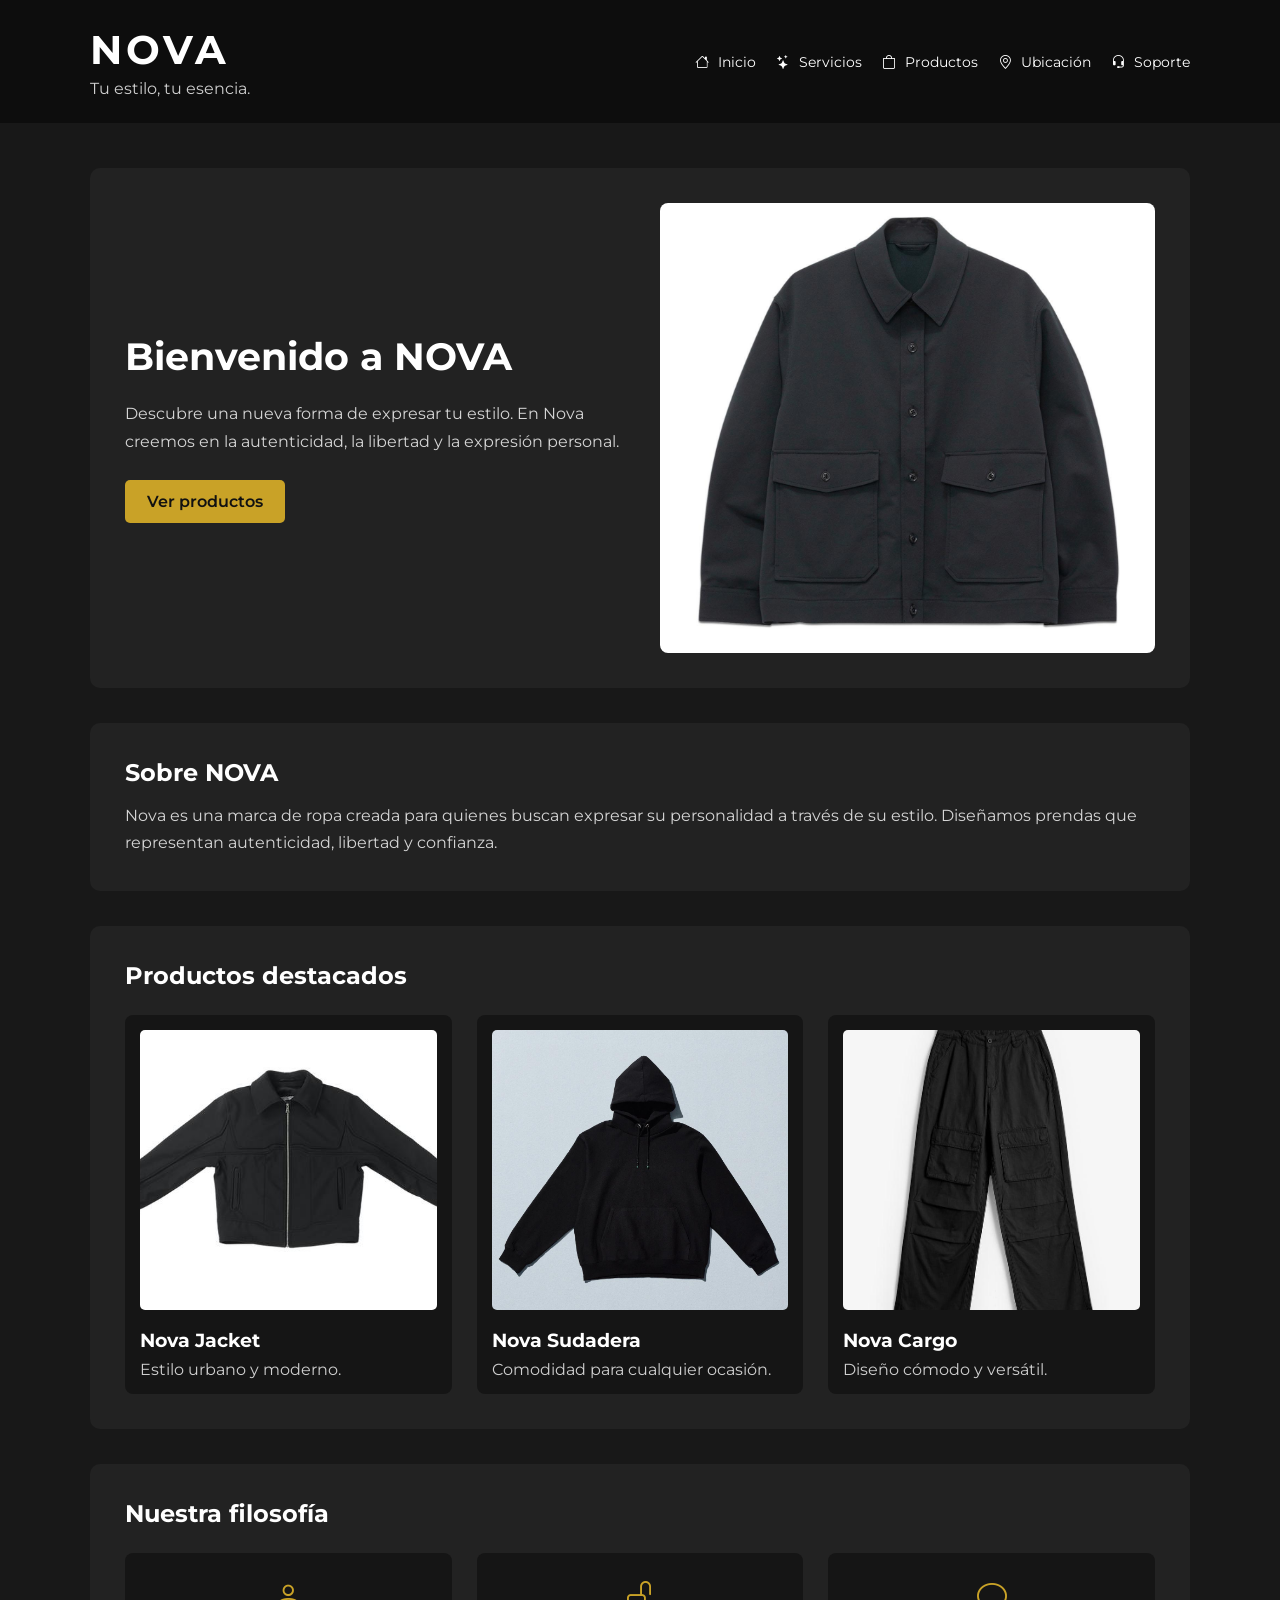
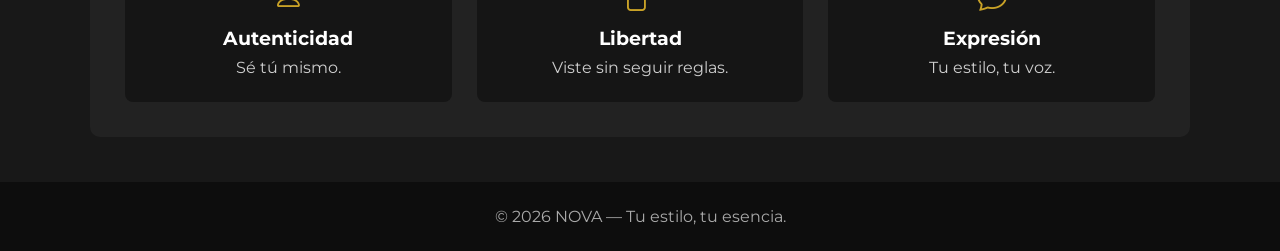
<file: index.html>
<!DOCTYPE html>
<html lang="es">

<head>
    <meta charset="UTF-8">
    <meta name="viewport" content="width=device-width, initial-scale=1.0">

    <link rel="stylesheet" href="css/style.css">

    <!-- Tipografía -->
    <link rel="preconnect" href="https://fonts.googleapis.com">
    <link rel="preconnect" href="https://fonts.gstatic.com" crossorigin>
    <link href="https://fonts.googleapis.com/css2?family=Montserrat:wght@400;500;600;700&display=swap" rel="stylesheet">

    <!-- Bootstrap Icons -->
    <link rel="stylesheet" href="https://cdn.jsdelivr.net/npm/bootstrap-icons@1.11.3/font/bootstrap-icons.min.css">

    <title>NOVA | Inicio</title>
</head>

<body>

    <header class="header">

        <div class="logo">
            <h1>NOVA</h1>
            <p>Tu estilo, tu esencia.</p>
        </div>

        <nav>
            <ul class="menu">
                <li><a href="index.html"><i class="bi bi-house"></i> Inicio</a></li>
                <li><a href="services.html"><i class="bi bi-stars"></i> Servicios</a></li>
                <li><a href="products.html"><i class="bi bi-bag"></i> Productos</a></li>
                <li><a href="locate.html"><i class="bi bi-geo-alt"></i> Ubicación</a></li>
                <li><a href="support.html"><i class="bi bi-headset"></i> Soporte</a></li>
            </ul>
        </nav>

    </header>

    <main class="grid-principal">

        <section class="bienvenida">

            <div>
                <h2>Bienvenido a NOVA</h2>

                <p>
                    Descubre una nueva forma de expresar tu estilo.
                    En Nova creemos en la autenticidad, la libertad
                    y la expresión personal.
                </p>

                <a class="boton" href="products.html">
                    Ver productos
                </a>
            </div>

            <img src="img/Nova%2520hoodie.jpeg" alt="Hoodie de Nova">

        </section>

        <section class="sobre">

            <h2>Sobre NOVA</h2>

            <p>
                Nova es una marca de ropa creada para quienes buscan
                expresar su personalidad a través de su estilo.
                Diseñamos prendas que representan autenticidad,
                libertad y confianza.
            </p>

        </section>

        <section class="destacados">

            <h2>Productos destacados</h2>

            <div class="productos-grid">

                <div class="tarjeta">
                    <img src="img/Nova%2520jacket.jpeg" alt="Jacket Nova">
                    <h3>Nova Jacket</h3>
                    <p>Estilo urbano y moderno.</p>
                </div>

                <div class="tarjeta">
                    <img src="img/Nova%2520sueta.jpeg" alt="Sudadera Nova">
                    <h3>Nova Sudadera</h3>
                    <p>Comodidad para cualquier ocasión.</p>
                </div>

                <div class="tarjeta">
                    <img src="img/Nova%2520cargo.jpeg" alt="Pantalón cargo Nova">
                    <h3>Nova Cargo</h3>
                    <p>Diseño cómodo y versátil.</p>
                </div>

            </div>

        </section>

        <section class="filosofia">

            <h2>Nuestra filosofía</h2>

            <div class="valores">

                <div>
                    <i class="bi bi-person"></i>
                    <h3>Autenticidad</h3>
                    <p>Sé tú mismo.</p>
                </div>

                <div>
                    <i class="bi bi-unlock"></i>
                    <h3>Libertad</h3>
                    <p>Viste sin seguir reglas.</p>
                </div>

                <div>
                    <i class="bi bi-chat"></i>
                    <h3>Expresión</h3>
                    <p>Tu estilo, tu voz.</p>
                </div>

            </div>

        </section>

    </main>

    <footer>
        <p>© 2026 NOVA — Tu estilo, tu esencia.</p>
    </footer>

</body>
</html>
</file>
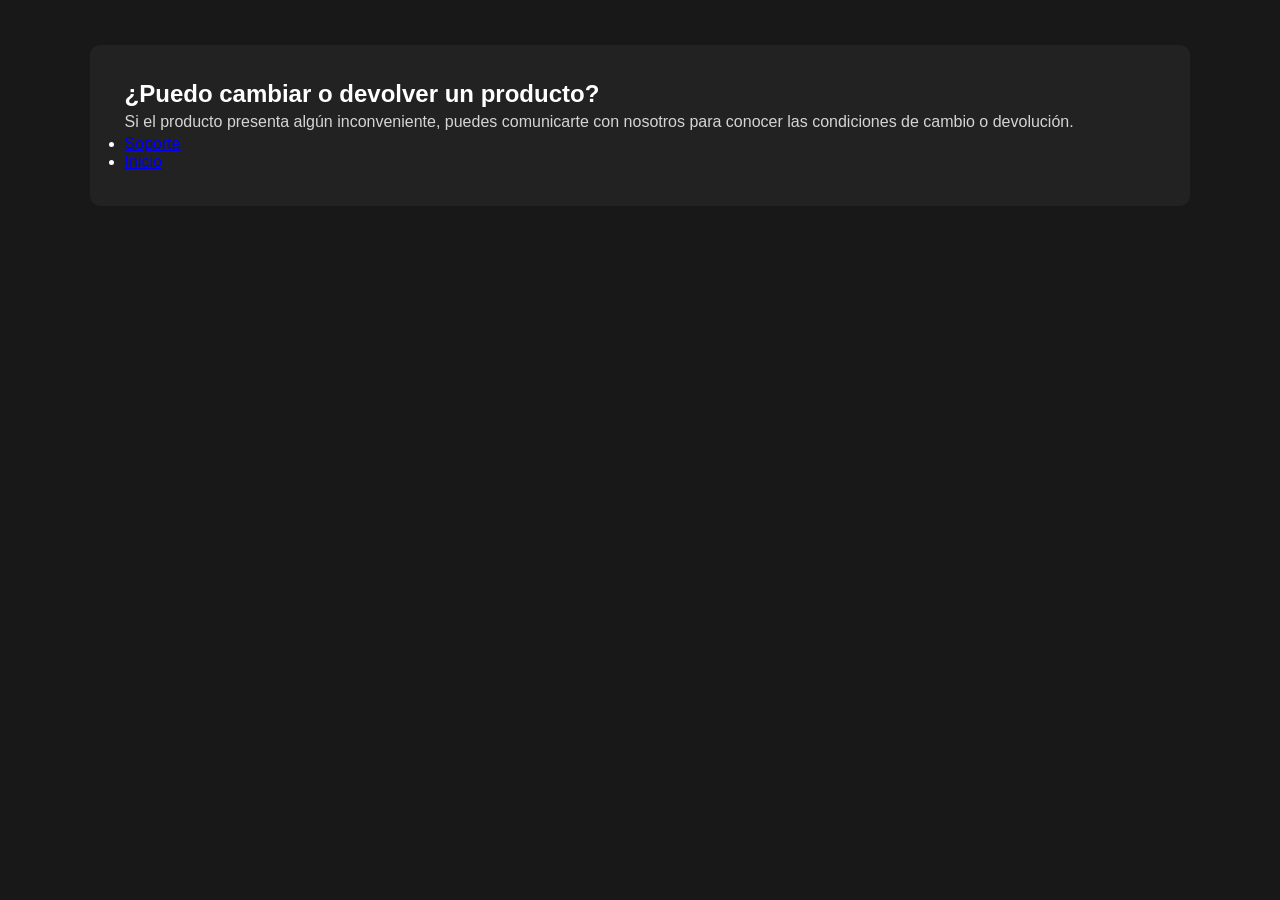
<file: devoluciones.html>
<!DOCTYPE html>
<html lang="es">

<head>

    <meta charset="UTF-8">
    <meta name="viewport" content="width=device-width, initial-scale=1.0">

    <link rel="stylesheet" href="css/style.css">

    <title>NOVA | Devoluciones</title>

</head>

<body>

    <main class="grid-principal">

        <section class="sobre">

            <h1>¿Puedo cambiar o devolver un producto?</h1>

            <p>
                Si el producto presenta algún inconveniente, puedes
                comunicarte con nosotros para conocer las condiciones
                de cambio o devolución.
            </p>

            <ul>
                <li><a href="support.html">Soporte</a></li>
                <li><a href="index.html">Inicio</a></li>
            </ul>

        </section>

    </main>

</body>
</html>
</file>
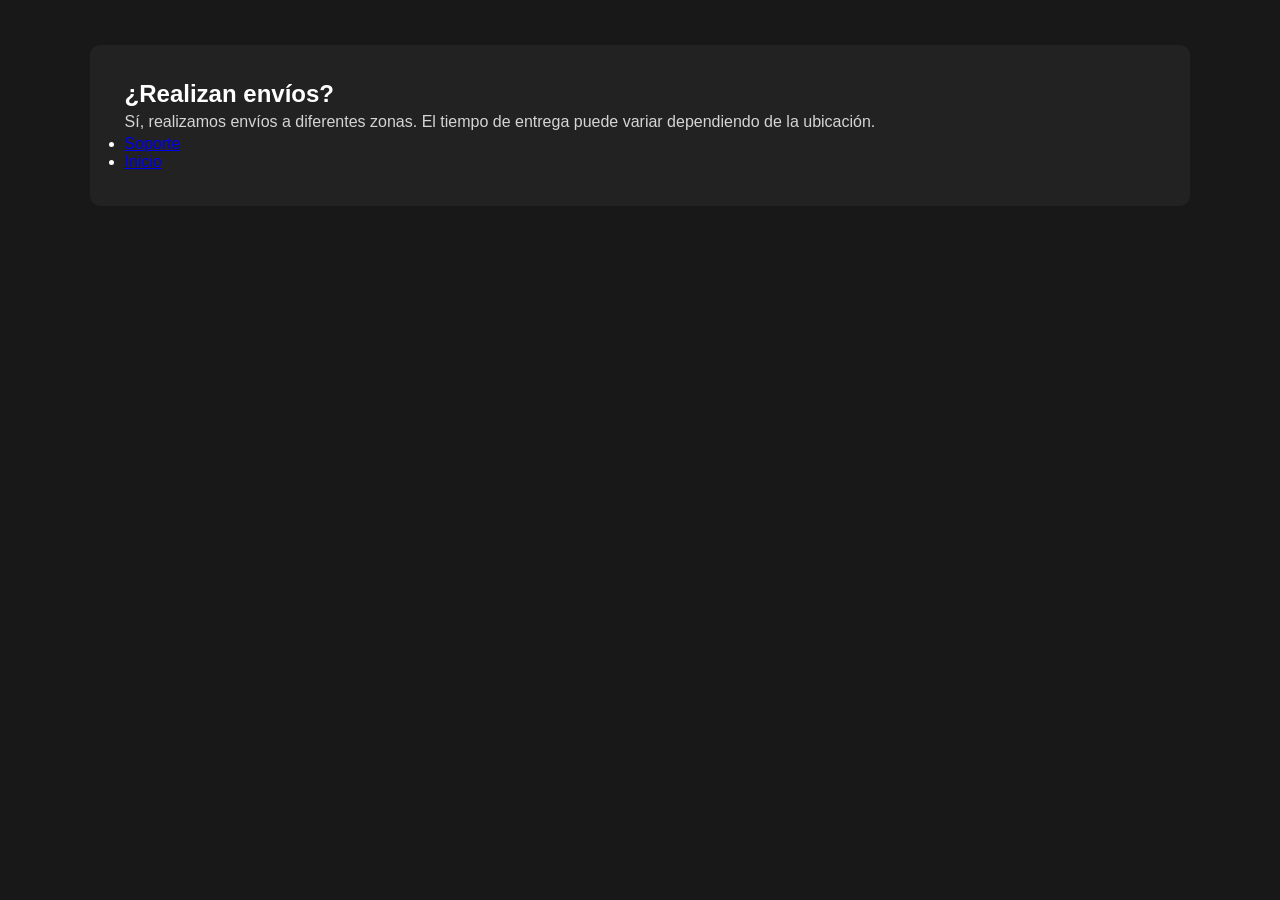
<file: envios.html>
<!DOCTYPE html>
<html lang="es">

<head>

    <meta charset="UTF-8">
    <meta name="viewport" content="width=device-width, initial-scale=1.0">

    <link rel="stylesheet" href="css/style.css">

    <title>NOVA | Envíos</title>

</head>

<body>

    <main class="grid-principal">

        <section class="sobre">

            <h1>¿Realizan envíos?</h1>

            <p>
                Sí, realizamos envíos a diferentes zonas.
                El tiempo de entrega puede variar dependiendo de la ubicación.
            </p>

            <ul>
                <li><a href="support.html">Soporte</a></li>
                <li><a href="index.html">Inicio</a></li>
            </ul>

        </section>

    </main>

</body>
</html>
</file>
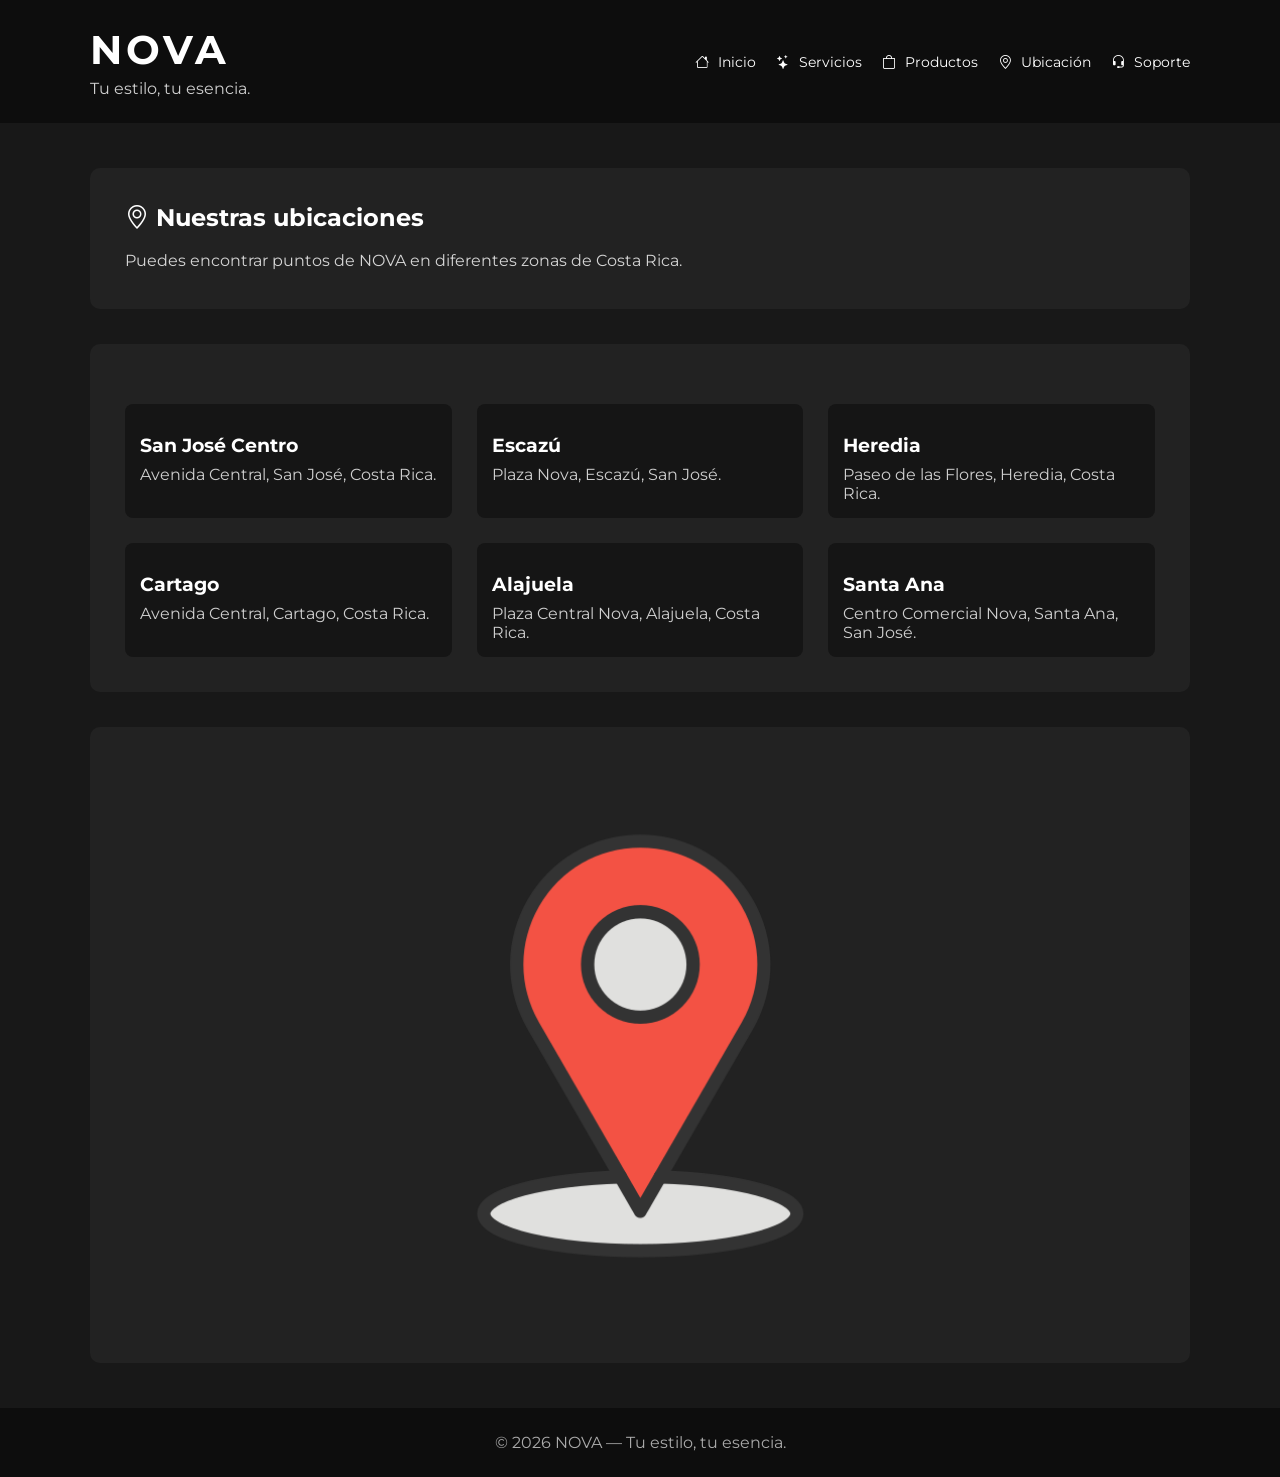
<file: locate.html>
<!DOCTYPE html>
<html lang="es">

<head>

    <meta charset="UTF-8">
    <meta name="viewport" content="width=device-width, initial-scale=1.0">

    <title>NOVA | Ubicación</title>

    <link rel="stylesheet" href="css/style.css">

    <link rel="preconnect" href="https://fonts.googleapis.com">
    <link rel="preconnect" href="https://fonts.gstatic.com" crossorigin>

    <link href="https://fonts.googleapis.com/css2?family=Montserrat:wght@400;500;600;700&display=swap" rel="stylesheet">

    <link rel="stylesheet" href="https://cdn.jsdelivr.net/npm/bootstrap-icons@1.11.3/font/bootstrap-icons.min.css">

</head>

<body>

    <header class="header">

        <div class="logo">
            <h1>NOVA</h1>
            <p>Tu estilo, tu esencia.</p>
        </div>

        <nav>
            <ul class="menu">
                <li><a href="index.html"><i class="bi bi-house"></i> Inicio</a></li>
                <li><a href="services.html"><i class="bi bi-stars"></i> Servicios</a></li>
                <li><a href="products.html"><i class="bi bi-bag"></i> Productos</a></li>
                <li><a href="locate.html"><i class="bi bi-geo-alt"></i> Ubicación</a></li>
                <li><a href="support.html"><i class="bi bi-headset"></i> Soporte</a></li>
            </ul>
        </nav>

    </header>

    <main class="grid-principal">

        <section class="sobre">

            <h2>
                <i class="bi bi-geo-alt"></i>
                Nuestras ubicaciones
            </h2>

            <p>
                Puedes encontrar puntos de NOVA en diferentes zonas
                de Costa Rica.
            </p>

        </section>

        <section class="destacados">

            <div class="productos-grid">

                <div class="tarjeta">
                    <h3>San José Centro</h3>
                    <p>Avenida Central, San José, Costa Rica.</p>
                </div>

                <div class="tarjeta">
                    <h3>Escazú</h3>
                    <p>Plaza Nova, Escazú, San José.</p>
                </div>

                <div class="tarjeta">
                    <h3>Heredia</h3>
                    <p>Paseo de las Flores, Heredia, Costa Rica.</p>
                </div>

                <div class="tarjeta">
                    <h3>Cartago</h3>
                    <p>Avenida Central, Cartago, Costa Rica.</p>
                </div>

                <div class="tarjeta">
                    <h3>Alajuela</h3>
                    <p>Plaza Central Nova, Alajuela, Costa Rica.</p>
                </div>

                <div class="tarjeta">
                    <h3>Santa Ana</h3>
                    <p>Centro Comercial Nova, Santa Ana, San José.</p>
                </div>

            </div>

        </section>

        <section class="sobre">

            <img
                src="img/ubicacion.png"
                class="ubicacion"
                alt="Mapa de ubicaciones de Nova">

        </section>

    </main>

    <footer>
        <p>© 2026 NOVA — Tu estilo, tu esencia.</p>
    </footer>

</body>
</html>
</file>
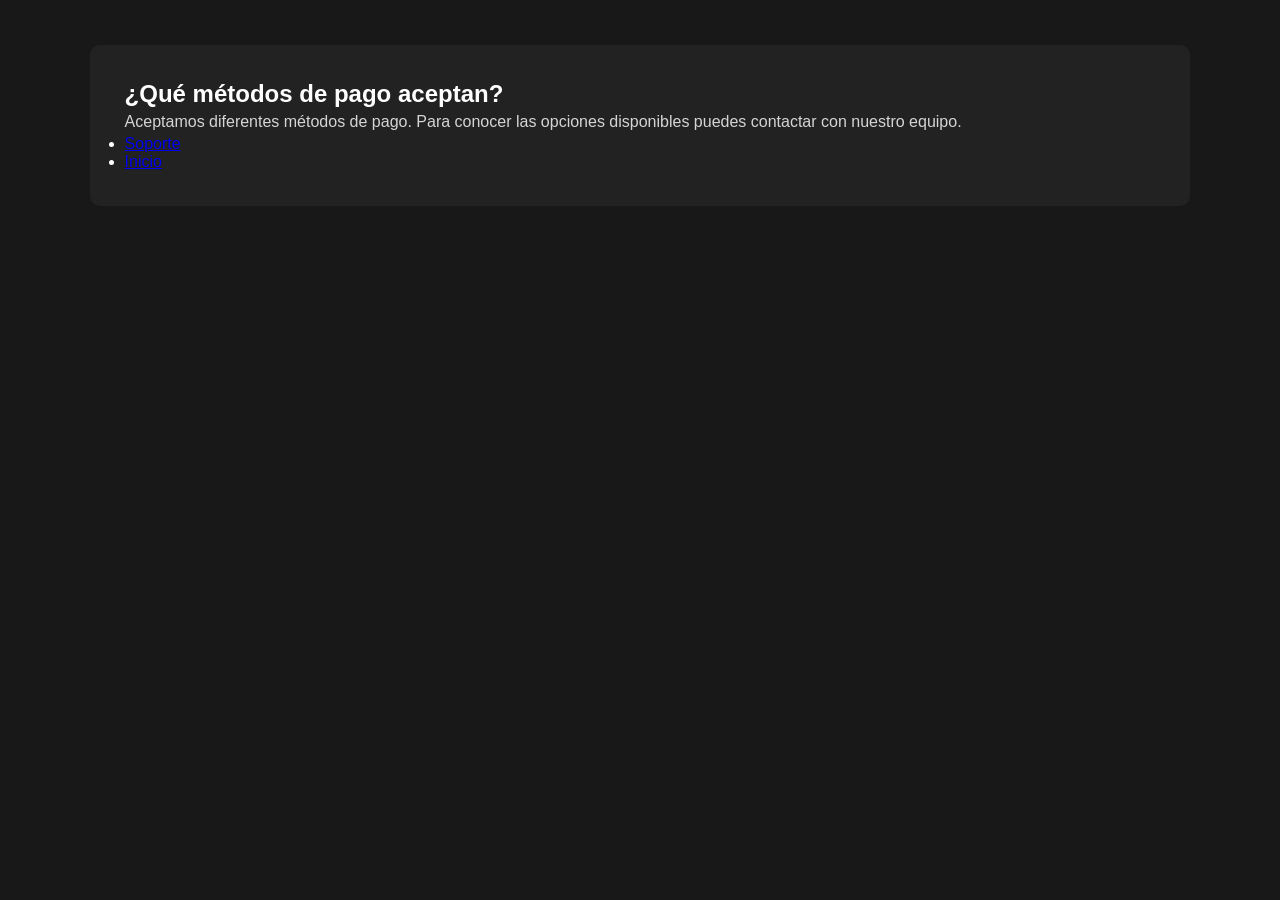
<file: pagos.html>
<!DOCTYPE html>
<html lang="es">

<head>

    <meta charset="UTF-8">
    <meta name="viewport" content="width=device-width, initial-scale=1.0">

    <link rel="stylesheet" href="css/style.css">

    <title>NOVA | Métodos de pago</title>

</head>

<body>

    <main class="grid-principal">

        <section class="sobre">

            <h1>¿Qué métodos de pago aceptan?</h1>

            <p>
                Aceptamos diferentes métodos de pago.
                Para conocer las opciones disponibles puedes contactar
                con nuestro equipo.
            </p>

            <ul>
                <li><a href="support.html">Soporte</a></li>
                <li><a href="index.html">Inicio</a></li>
            </ul>

        </section>

    </main>

</body>
</html>
</file>
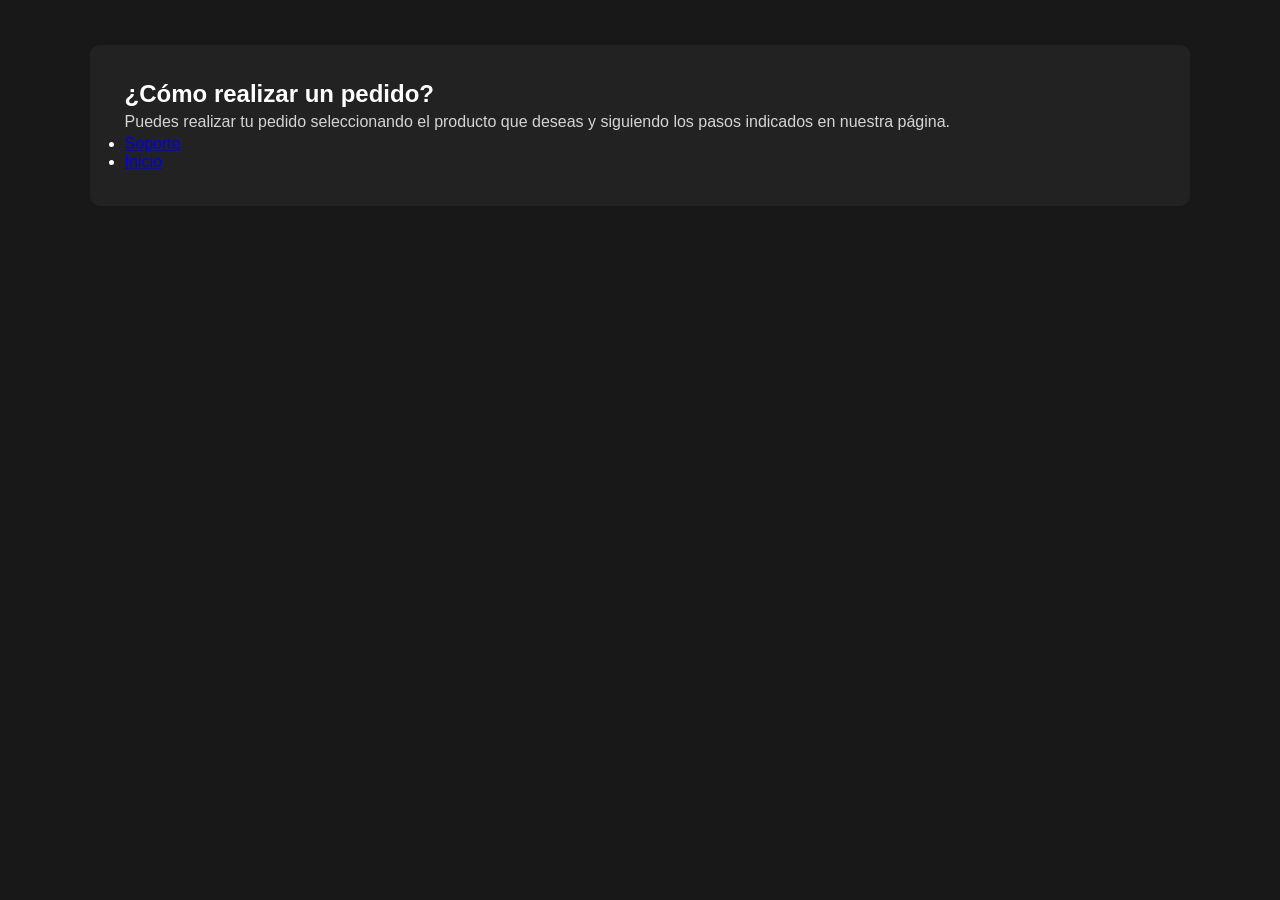
<file: pedido.html>
<!DOCTYPE html>
<html lang="es">

<head>

    <meta charset="UTF-8">
    <meta name="viewport" content="width=device-width, initial-scale=1.0">

    <link rel="stylesheet" href="css/style.css">

    <title>NOVA | Realizar un pedido</title>

</head>

<body>

    <main class="grid-principal">

        <section class="sobre">

            <h1>¿Cómo realizar un pedido?</h1>

            <p>
                Puedes realizar tu pedido seleccionando el producto que deseas
                y siguiendo los pasos indicados en nuestra página.
            </p>

            <ul>
                <li><a href="support.html">Soporte</a></li>
                <li><a href="index.html">Inicio</a></li>
            </ul>

        </section>

    </main>

</body>
</html>
</file>
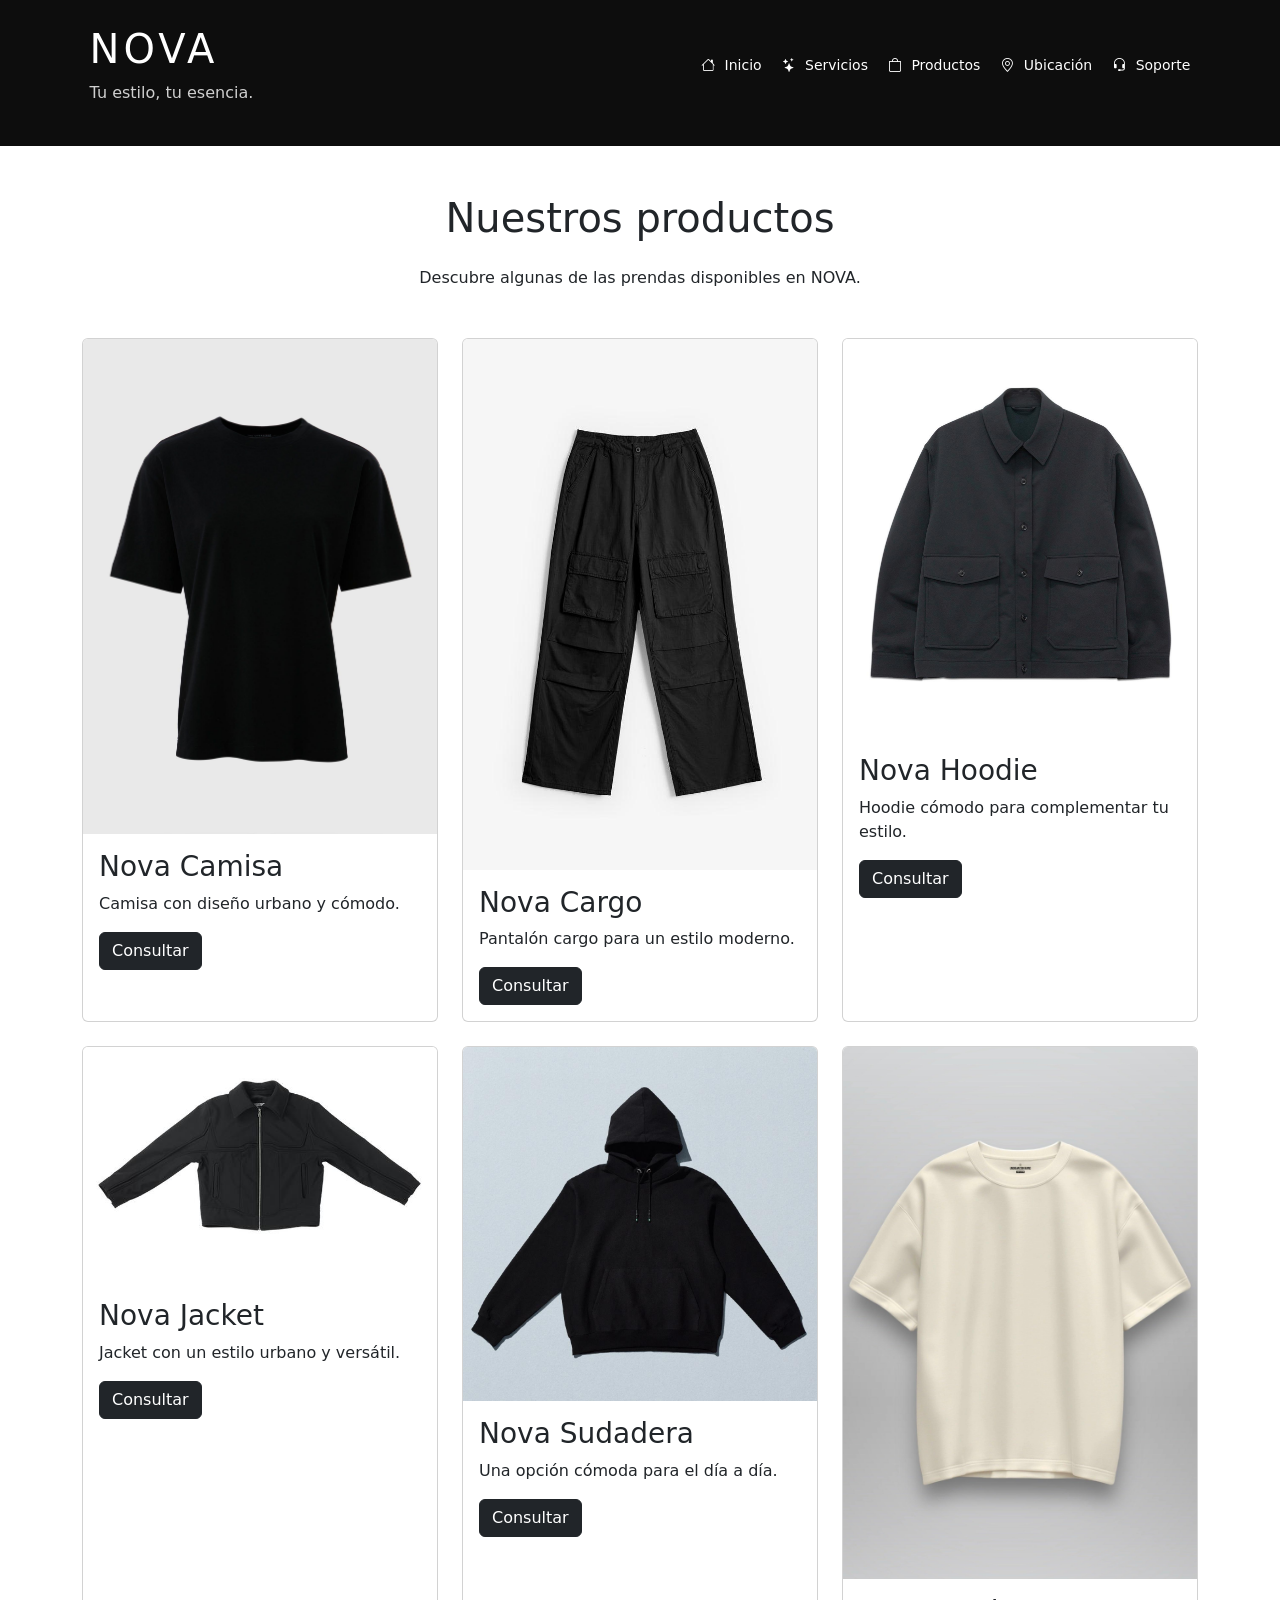
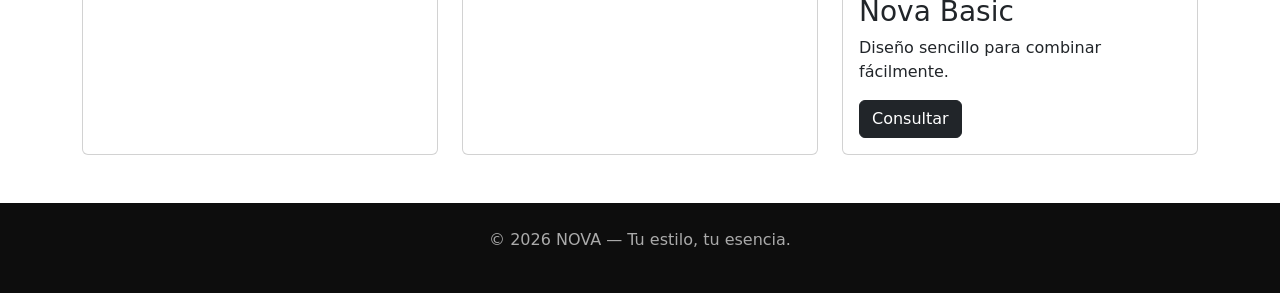
<file: products.html>
<!DOCTYPE html>
<html lang="es">

<head>

    <meta charset="UTF-8">
    <meta name="viewport" content="width=device-width, initial-scale=1.0">

    <title>NOVA | Productos</title>

    <link rel="stylesheet" href="css/style.css">

    <!-- Bootstrap -->
    <link href="https://cdn.jsdelivr.net/npm/bootstrap@5.3.3/dist/css/bootstrap.min.css" rel="stylesheet">

    <!-- Bootstrap Icons -->
    <link rel="stylesheet" href="https://cdn.jsdelivr.net/npm/bootstrap-icons@1.11.3/font/bootstrap-icons.min.css">

</head>

<body>

    <header class="header">

        <div class="logo">
            <h1>NOVA</h1>
            <p>Tu estilo, tu esencia.</p>
        </div>

        <nav>
            <ul class="menu">
                <li><a href="index.html"><i class="bi bi-house"></i> Inicio</a></li>
                <li><a href="services.html"><i class="bi bi-stars"></i> Servicios</a></li>
                <li><a href="products.html"><i class="bi bi-bag"></i> Productos</a></li>
                <li><a href="locate.html"><i class="bi bi-geo-alt"></i> Ubicación</a></li>
                <li><a href="support.html"><i class="bi bi-headset"></i> Soporte</a></li>
            </ul>
        </nav>

    </header>

    <main class="container py-5">

        <h1 class="text-center mb-4">Nuestros productos</h1>

        <p class="text-center mb-5">
            Descubre algunas de las prendas disponibles en NOVA.
        </p>

        <div class="row g-4">

            <div class="col-md-4">
                <div class="card h-100">
                    <img src="img/Nova%2520camisa%202.jpeg" class="card-img-top" alt="Camisa Nova">

                    <div class="card-body">
                        <h3 class="card-title">Nova Camisa</h3>
                        <p class="card-text">
                            Camisa con diseño urbano y cómodo.
                        </p>
                        <a href="support.html" class="btn btn-dark">
                            Consultar
                        </a>
                    </div>
                </div>
            </div>

            <div class="col-md-4">
                <div class="card h-100">
                    <img src="img/Nova%2520cargo.jpeg" class="card-img-top" alt="Pantalón cargo">

                    <div class="card-body">
                        <h3 class="card-title">Nova Cargo</h3>
                        <p class="card-text">
                            Pantalón cargo para un estilo moderno.
                        </p>
                        <a href="support.html" class="btn btn-dark">
                            Consultar
                        </a>
                    </div>
                </div>
            </div>

            <div class="col-md-4">
                <div class="card h-100">
                    <img src="img/Nova%2520hoodie.jpeg" class="card-img-top" alt="Hoodie Nova">

                    <div class="card-body">
                        <h3 class="card-title">Nova Hoodie</h3>
                        <p class="card-text">
                            Hoodie cómodo para complementar tu estilo.
                        </p>
                        <a href="support.html" class="btn btn-dark">
                            Consultar
                        </a>
                    </div>
                </div>
            </div>

            <div class="col-md-4">
                <div class="card h-100">
                    <img src="img/Nova%2520jacket.jpeg" class="card-img-top" alt="Jacket Nova">

                    <div class="card-body">
                        <h3 class="card-title">Nova Jacket</h3>
                        <p class="card-text">
                            Jacket con un estilo urbano y versátil.
                        </p>
                        <a href="support.html" class="btn btn-dark">
                            Consultar
                        </a>
                    </div>
                </div>
            </div>

            <div class="col-md-4">
                <div class="card h-100">
                    <img src="img/Nova%2520sueta.jpeg" class="card-img-top" alt="Sudadera Nova">

                    <div class="card-body">
                        <h3 class="card-title">Nova Sudadera</h3>
                        <p class="card-text">
                            Una opción cómoda para el día a día.
                        </p>
                        <a href="support.html" class="btn btn-dark">
                            Consultar
                        </a>
                    </div>
                </div>
            </div>

            <div class="col-md-4">
                <div class="card h-100">
                    <img src="img/Nova%2520camisa.jpeg" class="card-img-top" alt="Camisa Nova Basic">

                    <div class="card-body">
                        <h3 class="card-title">Nova Basic</h3>
                        <p class="card-text">
                            Diseño sencillo para combinar fácilmente.
                        </p>
                        <a href="support.html" class="btn btn-dark">
                            Consultar
                        </a>
                    </div>
                </div>
            </div>

        </div>

    </main>

    <footer>
        <p>© 2026 NOVA — Tu estilo, tu esencia.</p>
    </footer>

    <script src="https://cdn.jsdelivr.net/npm/bootstrap@5.3.3/dist/js/bootstrap.bundle.min.js"></script>

</body>
</html>
</file>
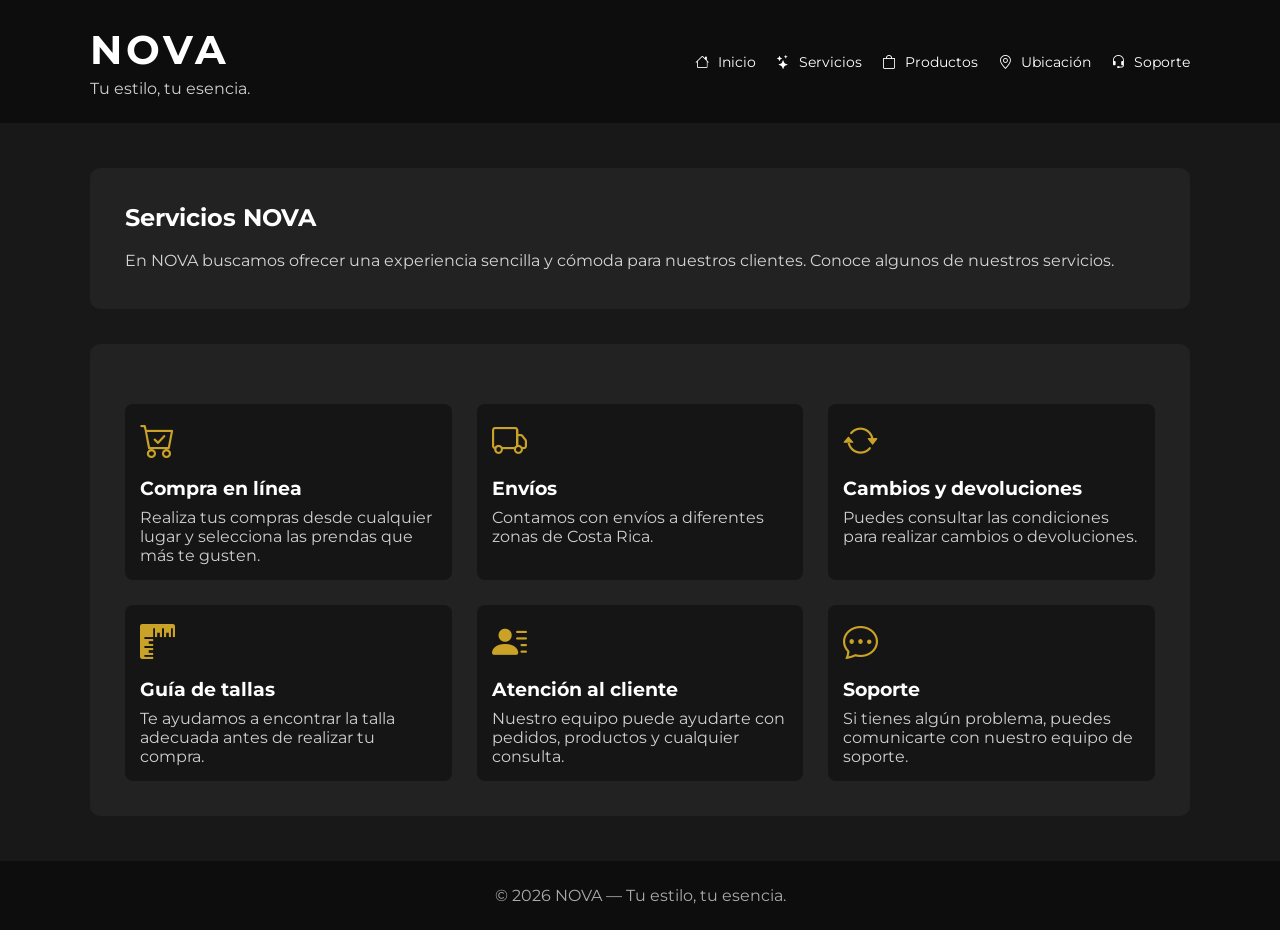
<file: services.html>
<!DOCTYPE html>
<html lang="es">

<head>
    <meta charset="UTF-8">
    <meta name="viewport" content="width=device-width, initial-scale=1.0">

    <title>NOVA | Servicios</title>

    <link rel="stylesheet" href="css/style.css">

    <link rel="preconnect" href="https://fonts.googleapis.com">
    <link rel="preconnect" href="https://fonts.gstatic.com" crossorigin>
    <link href="https://fonts.googleapis.com/css2?family=Montserrat:wght@400;500;600;700&display=swap" rel="stylesheet">

    <link rel="stylesheet" href="https://cdn.jsdelivr.net/npm/bootstrap-icons@1.11.3/font/bootstrap-icons.min.css">
</head>

<body>

    <header class="header">

        <div class="logo">
            <h1>NOVA</h1>
            <p>Tu estilo, tu esencia.</p>
        </div>

        <nav>
            <ul class="menu">
                <li><a href="index.html"><i class="bi bi-house"></i> Inicio</a></li>
                <li><a href="services.html"><i class="bi bi-stars"></i> Servicios</a></li>
                <li><a href="products.html"><i class="bi bi-bag"></i> Productos</a></li>
                <li><a href="locate.html"><i class="bi bi-geo-alt"></i> Ubicación</a></li>
                <li><a href="support.html"><i class="bi bi-headset"></i> Soporte</a></li>
            </ul>
        </nav>

    </header>

    <main class="grid-principal">

        <section class="sobre">

            <h2>Servicios NOVA</h2>

            <p>
                En NOVA buscamos ofrecer una experiencia sencilla y cómoda
                para nuestros clientes. Conoce algunos de nuestros servicios.
            </p>

        </section>

        <section class="destacados">

            <div class="productos-grid">

                <div class="tarjeta">
                    <i class="bi bi-cart-check icono-servicio"></i>
                    <h3>Compra en línea</h3>
                    <p>
                        Realiza tus compras desde cualquier lugar
                        y selecciona las prendas que más te gusten.
                    </p>
                </div>

                <div class="tarjeta">
                    <i class="bi bi-truck icono-servicio"></i>
                    <h3>Envíos</h3>
                    <p>
                        Contamos con envíos a diferentes zonas
                        de Costa Rica.
                    </p>
                </div>

                <div class="tarjeta">
                    <i class="bi bi-arrow-repeat icono-servicio"></i>
                    <h3>Cambios y devoluciones</h3>
                    <p>
                        Puedes consultar las condiciones para
                        realizar cambios o devoluciones.
                    </p>
                </div>

                <div class="tarjeta">
                    <i class="bi bi-rulers icono-servicio"></i>
                    <h3>Guía de tallas</h3>
                    <p>
                        Te ayudamos a encontrar la talla adecuada
                        antes de realizar tu compra.
                    </p>
                </div>

                <div class="tarjeta">
                    <i class="bi bi-person-lines-fill icono-servicio"></i>
                    <h3>Atención al cliente</h3>
                    <p>
                        Nuestro equipo puede ayudarte con pedidos,
                        productos y cualquier consulta.
                    </p>
                </div>

                <div class="tarjeta">
                    <i class="bi bi-chat-dots icono-servicio"></i>
                    <h3>Soporte</h3>
                    <p>
                        Si tienes algún problema, puedes comunicarte
                        con nuestro equipo de soporte.
                    </p>
                </div>

            </div>

        </section>

    </main>

    <footer>
        <p>© 2026 NOVA — Tu estilo, tu esencia.</p>
    </footer>

</body>
</html>
</file>
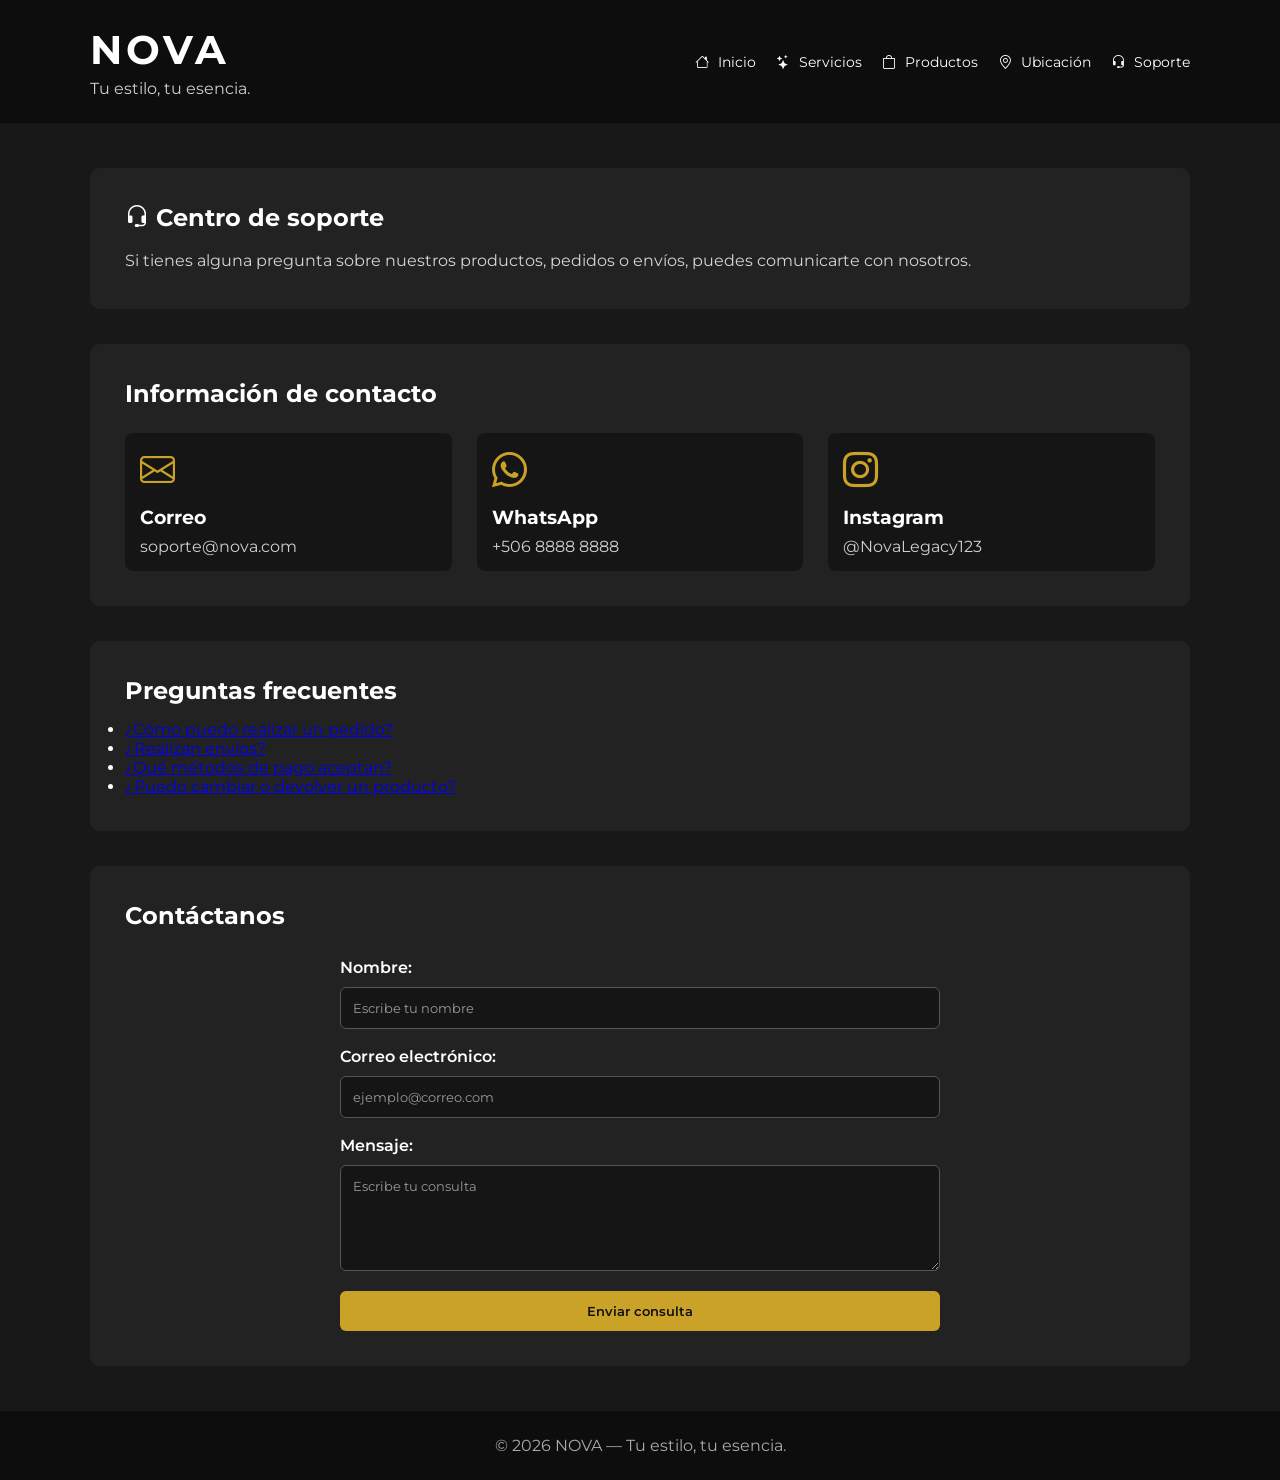
<file: support.html>
<!DOCTYPE html>
<html lang="es">

<head>

    <meta charset="UTF-8">
    <meta name="viewport" content="width=device-width, initial-scale=1.0">

    <title>NOVA | Soporte</title>

    <link rel="stylesheet" href="css/style.css">

    <link rel="preconnect" href="https://fonts.googleapis.com">
    <link rel="preconnect" href="https://fonts.gstatic.com" crossorigin>

    <link href="https://fonts.googleapis.com/css2?family=Montserrat:wght@400;500;600;700&display=swap" rel="stylesheet">

    <link rel="stylesheet" href="https://cdn.jsdelivr.net/npm/bootstrap-icons@1.11.3/font/bootstrap-icons.min.css">

</head>

<body>

    <header class="header">

        <div class="logo">
            <h1>NOVA</h1>
            <p>Tu estilo, tu esencia.</p>
        </div>

        <nav>
            <ul class="menu">
                <li><a href="index.html"><i class="bi bi-house"></i> Inicio</a></li>
                <li><a href="services.html"><i class="bi bi-stars"></i> Servicios</a></li>
                <li><a href="products.html"><i class="bi bi-bag"></i> Productos</a></li>
                <li><a href="locate.html"><i class="bi bi-geo-alt"></i> Ubicación</a></li>
                <li><a href="support.html"><i class="bi bi-headset"></i> Soporte</a></li>
            </ul>
        </nav>

    </header>

    <main class="grid-principal">

        <section class="sobre">

            <h2>
                <i class="bi bi-headset"></i>
                Centro de soporte
            </h2>

            <p>
                Si tienes alguna pregunta sobre nuestros productos,
                pedidos o envíos, puedes comunicarte con nosotros.
            </p>

        </section>

        <section class="destacados">

            <h2>Información de contacto</h2>

            <div class="productos-grid">

                <div class="tarjeta">
                    <i class="bi bi-envelope icono-servicio"></i>
                    <h3>Correo</h3>
                    <p>soporte@nova.com</p>
                </div>

                <div class="tarjeta">
                    <i class="bi bi-whatsapp icono-servicio"></i>
                    <h3>WhatsApp</h3>
                    <p>+506 8888 8888</p>
                </div>

                <div class="tarjeta">
                    <i class="bi bi-instagram icono-servicio"></i>
                    <h3>Instagram</h3>
                    <p>@NovaLegacy123</p>
                </div>

            </div>

        </section>

        <section class="sobre">

            <h2>Preguntas frecuentes</h2>

            <ul>
                <li><a href="pedido.html">¿Cómo puedo realizar un pedido?</a></li>
                <li><a href="envios.html">¿Realizan envíos?</a></li>
                <li><a href="pagos.html">¿Qué métodos de pago aceptan?</a></li>
                <li><a href="devoluciones.html">¿Puedo cambiar o devolver un producto?</a></li>
            </ul>

        </section>

        <!-- FORMULARIO HTML -->

        <section class="sobre formulario">

            <h2>Contáctanos</h2>

            <form action="#" method="post">

                <label for="nombre">Nombre:</label>

                <input
                    type="text"
                    id="nombre"
                    name="nombre"
                    placeholder="Escribe tu nombre"
                    required>

                <label for="correo">Correo electrónico:</label>

                <input
                    type="email"
                    id="correo"
                    name="correo"
                    placeholder="ejemplo@correo.com"
                    required>

                <label for="mensaje">Mensaje:</label>

                <textarea
                    id="mensaje"
                    name="mensaje"
                    rows="5"
                    placeholder="Escribe tu consulta"
                    required></textarea>

                <button type="submit">
                    Enviar consulta
                </button>

            </form>

        </section>

    </main>

    <footer>
        <p>© 2026 NOVA — Tu estilo, tu esencia.</p>
    </footer>

</body>
</html>
</file>
<file: css/style.css>
* {
    box-sizing: border-box;
    margin: 0;
    padding: 0;
}

body {
    font-family: 'Montserrat', sans-serif;
    background-color: #181818;
    color: white;
}

.header {
    background-color: #0d0d0d;
    padding: 25px 7%;
    display: flex;
    justify-content: space-between;
    align-items: center;
    flex-wrap: wrap;
}

.logo h1 {
    color: white;
    font-size: 40px;
    letter-spacing: 4px;
}

.logo p {
    color: #cfcfcf;
    margin-top: 5px;
}

.menu {
    display: flex;
    gap: 20px;
    list-style: none;
}

.menu a {
    color: white;
    text-decoration: none;
    font-size: 14px;
}

.menu a:hover {
    color: #c9a227;
}

.menu i {
    margin-right: 5px;
}

.grid-principal {
    display: grid;
    grid-template-columns: 1fr;
    gap: 35px;
    padding: 45px 7%;
}

.bienvenida {
    display: grid;
    grid-template-columns: 1fr 1fr;
    gap: 40px;
    align-items: center;
    background-color: #222222;
    padding: 35px;
    border-radius: 10px;
}

.bienvenida h2 {
    font-size: 38px;
    margin-bottom: 20px;
}

.bienvenida p {
    color: #d5d5d5;
    line-height: 1.7;
    margin-bottom: 25px;
}

.bienvenida img {
    width: 100%;
    max-height: 450px;
    object-fit: cover;
    border-radius: 8px;
}

.boton {
    display: inline-block;
    background-color: #c9a227;
    color: #111;
    padding: 12px 22px;
    text-decoration: none;
    font-weight: 600;
    border-radius: 5px;
}

.boton:hover {
    opacity: 0.85;
}

.sobre,
.destacados,
.filosofia {
    background-color: #222222;
    padding: 35px;
    border-radius: 10px;
}

.sobre h2,
.destacados h2,
.filosofia h2 {
    margin-bottom: 15px;
}

.sobre p {
    color: #d5d5d5;
    line-height: 1.7;
}

.productos-grid {
    display: grid;
    grid-template-columns: repeat(3, 1fr);
    gap: 25px;
    margin-top: 25px;
}

.tarjeta {
    background-color: #151515;
    padding: 15px;
    border-radius: 8px;
}

.tarjeta img {
    width: 100%;
    height: 280px;
    object-fit: cover;
    border-radius: 5px;
}

.tarjeta h3 {
    margin-top: 15px;
}

.tarjeta p {
    color: #cfcfcf;
    margin-top: 8px;
}

.valores {
    display: grid;
    grid-template-columns: repeat(3, 1fr);
    gap: 25px;
    margin-top: 25px;
}

.valores div {
    background-color: #151515;
    padding: 25px;
    text-align: center;
    border-radius: 8px;
}

.valores i {
    font-size: 30px;
    color: #c9a227;
}

.valores h3 {
    margin: 12px 0 8px;
}

.valores p {
    color: #cfcfcf;
}

.icono-servicio {
    font-size: 35px;
    color: #c9a227;
}

.ubicacion {
    display: block;
    width: 50%;
    margin: 25px auto;
    max-width: 100%;
}

.formulario form {
    max-width: 600px;
    margin: 20px auto 0;
    display: flex;
    flex-direction: column;
    gap: 10px;
}

.formulario label {
    font-weight: 600;
    margin-top: 8px;
}

.formulario input,
.formulario textarea {
    width: 100%;
    padding: 12px;
    border: 1px solid #555;
    border-radius: 6px;
    background-color: #151515;
    color: white;
    font-family: 'Montserrat', sans-serif;
}

.formulario input::placeholder,
.formulario textarea::placeholder {
    color: #999;
}

.formulario input:focus,
.formulario textarea:focus {
    outline: 2px solid #c9a227;
}

.formulario button {
    padding: 12px;
    margin-top: 10px;
    border: none;
    border-radius: 6px;
    background-color: #c9a227;
    color: #111;
    font-family: 'Montserrat', sans-serif;
    font-weight: 600;
    cursor: pointer;
}

.formulario button:hover {
    opacity: 0.85;
}

footer {
    background-color: #0d0d0d;
    text-align: center;
    padding: 25px;
    color: #aaa;
}

@media (max-width: 800px) {

    .header {
        flex-direction: column;
        gap: 20px;
        text-align: center;
    }

    .logo h1 {
        font-size: 32px;
    }

    .menu {
        flex-wrap: wrap;
        justify-content: center;
        gap: 12px;
    }

    .menu a {
        font-size: 13px;
    }

    .grid-principal {
        padding: 25px 5%;
        gap: 25px;
    }

    .bienvenida {
        grid-template-columns: 1fr;
        gap: 25px;
        padding: 25px;
    }

    .bienvenida h2 {
        font-size: 30px;
    }

    .productos-grid {
        grid-template-columns: 1fr;
    }

    .valores {
        grid-template-columns: 1fr;
    }

    .sobre,
    .destacados,
    .filosofia {
        padding: 25px;
    }

    .ubicacion {
        width: 90%;
    }
}

@media (max-width: 480px) {

    .header {
        padding: 20px 5%;
    }

    .menu {
        flex-direction: column;
        gap: 10px;
    }

    .bienvenida h2 {
        font-size: 26px;
    }

    .bienvenida {
        padding: 20px;
    }

    .sobre,
    .destacados,
    .filosofia {
        padding: 20px;
    }

    .tarjeta img {
        height: 250px;
    }
}
</file>
